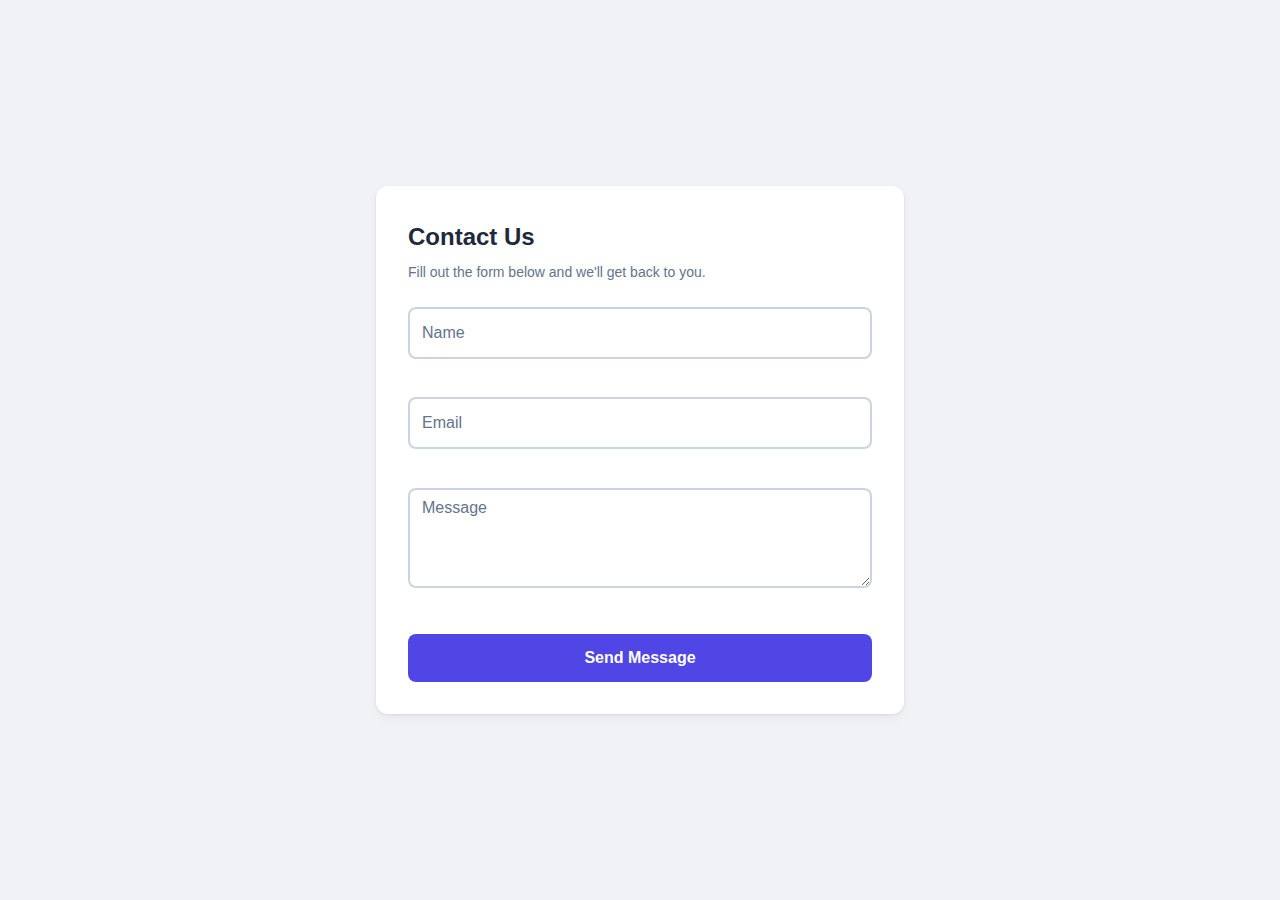
<file: index.html>
<!DOCTYPE html>
<html lang="en">
<head>
  <meta charset="UTF-8">
  <meta name="viewport" content="width=device-width, initial-scale=1.0">
  <title>Feedback & System State</title>
  <link rel="stylesheet" href="css/styles.css">
  <link rel="stylesheet" href="css/animations.css">
</head>
<body>
  <div id="toast-container" aria-live="polite"></div>

  <main>
    <div class="card">
      <h1>Contact Us</h1>
      <p class="subtitle">Fill out the form below and we'll get back to you.</p>

      <form id="contact-form" novalidate>
        <div class="form-group">
          <input type="text" id="name" name="name" placeholder=" " required autocomplete="name">
          <label for="name">Name</label>
          <span class="error-message" data-for="name"></span>
        </div>

        <div class="form-group">
          <input type="email" id="email" name="email" placeholder=" " required autocomplete="email">
          <label for="email">Email</label>
          <span class="error-message" data-for="email"></span>
        </div>

        <div class="form-group">
          <textarea id="message" name="message" rows="4" placeholder=" " required></textarea>
          <label for="message">Message</label>
          <span class="error-message" data-for="message"></span>
        </div>

        <button type="submit" id="submit-btn">
          <span class="btn-text">Send Message</span>
          <span class="btn-spinner" aria-hidden="true">
            <svg viewBox="0 0 24 24" width="20" height="20">
              <circle cx="12" cy="12" r="10" fill="none" stroke="currentColor" stroke-width="3" stroke-dasharray="31.4 31.4" stroke-linecap="round"/>
            </svg>
          </span>
          <span class="btn-check" aria-hidden="true">
            <svg viewBox="0 0 24 24" width="20" height="20">
              <path class="checkmark-path" d="M4 12l6 6L20 6" fill="none" stroke="currentColor" stroke-width="3" stroke-linecap="round" stroke-linejoin="round"/>
            </svg>
          </span>
        </button>
      </form>
    </div>
  </main>

  <script type="module" src="js/app.js"></script>
</body>
</html>
</file>
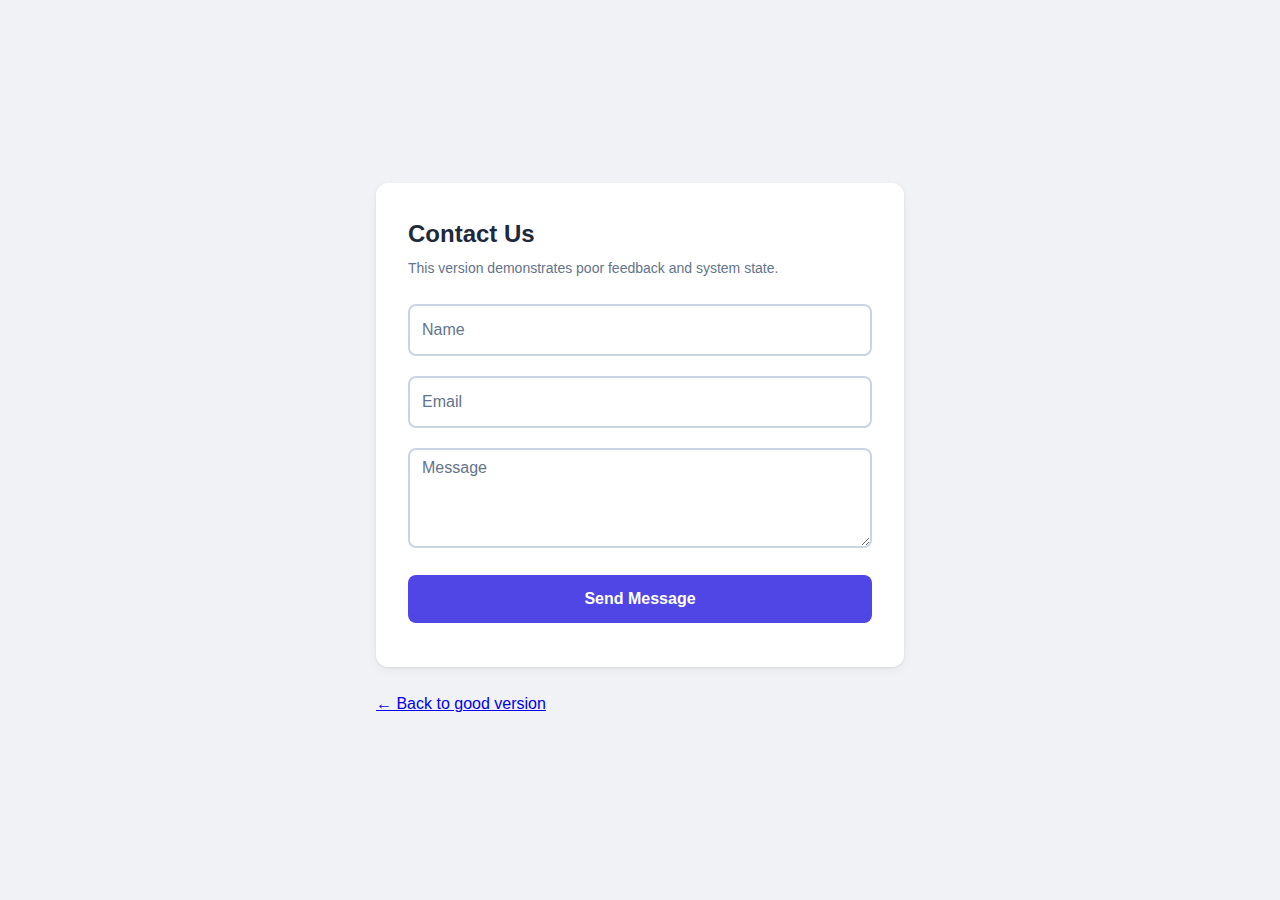
<file: poor.html>
<!DOCTYPE html>
<html lang="en">
<head>
  <meta charset="UTF-8">
  <meta name="viewport" content="width=device-width, initial-scale=1.0">
  <title>Feedback & System State — Poor UX</title>
  <link rel="stylesheet" href="css/styles.css">
  <link rel="stylesheet" href="css/animations.css">
</head>
<body>
  <main>
    <div class="card">
      <h1>Contact Us</h1>
      <p class="subtitle">This version demonstrates poor feedback and system state.</p>

      <form id="contact-form" novalidate>
        <div class="form-group">
          <input type="text" id="name" name="name" placeholder=" " required autocomplete="name">
          <label for="name">Name</label>
        </div>

        <div class="form-group">
          <input type="email" id="email" name="email" placeholder=" " required autocomplete="email">
          <label for="email">Email</label>
        </div>

        <div class="form-group">
          <textarea id="message" name="message" rows="4" placeholder=" " required></textarea>
          <label for="message">Message</label>
        </div>

        <button type="submit" id="submit-btn">
          <span class="btn-text">Send Message</span>
        </button>

        <p id="done-message" style="margin-top: 12px; color: var(--color-text-muted); font-size: 0.875rem;"></p>
      </form>
    </div>

    <a href="index.html" class="compare-link">&larr; Back to good version</a>
  </main>

  <script src="js/poor-app.js"></script>
</body>
</html>
</file>
<file: css/styles.css>
:root {
  --color-bg: #f0f2f5;
  --color-card: #ffffff;
  --color-primary: #4f46e5;
  --color-primary-hover: #4338ca;
  --color-success: #16a34a;
  --color-error: #dc2626;
  --color-text: #1e293b;
  --color-text-muted: #64748b;
  --color-border: #cbd5e1;
  --color-border-focus: var(--color-primary);
  --color-toast-bg: #1e293b;
  --color-toast-text: #f8fafc;
  --radius: 12px;
  --radius-sm: 8px;
  --shadow: 0 1px 3px rgba(0, 0, 0, 0.08), 0 4px 12px rgba(0, 0, 0, 0.04);
  --shadow-lg: 0 4px 16px rgba(0, 0, 0, 0.12);
  --timing-fast: 150ms;
  --timing-normal: 200ms;
  --timing-slow: 300ms;
  --ease: cubic-bezier(0.4, 0, 0.2, 1);
}

*,
*::before,
*::after {
  box-sizing: border-box;
  margin: 0;
  padding: 0;
}

body {
  font-family: -apple-system, BlinkMacSystemFont, "Segoe UI", Roboto, "Helvetica Neue", Arial, sans-serif;
  background: var(--color-bg);
  color: var(--color-text);
  line-height: 1.6;
  min-height: 100vh;
}

main {
  max-width: 560px;
  margin: 0 auto;
  padding: 16px;
  min-height: 100vh;
  display: flex;
  justify-content: center;
  flex-direction: column;
  gap: 24px;
}

.card {
  background: var(--color-card);
  border-radius: var(--radius);
  box-shadow: var(--shadow);
  padding: 32px;
}

h1 {
  font-size: 1.5rem;
  font-weight: 700;
  margin-bottom: 4px;
}

h2 {
  font-size: 1.125rem;
  font-weight: 600;
  margin-bottom: 16px;
}

.subtitle {
  color: var(--color-text-muted);
  font-size: 0.875rem;
  margin-bottom: 24px;
}

/* Form */
.form-group {
  position: relative;
  margin-bottom: 20px;
}

.form-group input,
.form-group textarea {
  width: 100%;
  padding: 10px 12px;
  font-size: 1rem;
  font-family: inherit;
  border: 2px solid var(--color-border);
  border-radius: var(--radius-sm);
  background: transparent;
  color: var(--color-text);
  outline: none;
  transition: border-color var(--timing-normal) var(--ease),
              padding var(--timing-normal) var(--ease);
  resize: vertical;
}

.form-group input {
  height: 52px;
}

/* Shift text down when label floats */
.form-group input:focus,
.form-group input:not(:placeholder-shown),
.form-group textarea:focus,
.form-group textarea:not(:placeholder-shown) {
  padding: 22px 12px 6px;
}

.form-group textarea {
  min-height: 100px;
}

.form-group label {
  position: absolute;
  left: 14px;
  top: 18px;
  font-size: 1rem;
  line-height: 1;
  color: var(--color-text-muted);
  pointer-events: none;
  transition: all var(--timing-normal) var(--ease);
  transform-origin: left top;
}

.form-group:has(textarea) label {
  top: 12px;
}

/* Floating label: active when input focused or has content */
.form-group input:focus + label,
.form-group input:not(:placeholder-shown) + label,
.form-group textarea:focus + label,
.form-group textarea:not(:placeholder-shown) + label,
.form-group input.has-value + label,
.form-group textarea.has-value + label {
  top: 6px;
  font-size: 0.7rem;
  color: var(--color-primary);
}

.form-group input:focus,
.form-group textarea:focus {
  border-color: var(--color-border-focus);
}

/* Validation error state */
.form-group.has-error input,
.form-group.has-error textarea {
  border-color: var(--color-error);
}

.form-group.has-error label {
  color: var(--color-error);
}

.error-message {
  display: block;
  font-size: 0.75rem;
  color: var(--color-error);
  min-height: 1.2em;
  margin-top: 4px;
  opacity: 0;
  transition: opacity var(--timing-normal) var(--ease);
}

.form-group.has-error .error-message {
  opacity: 1;
}

/* Submit button */
#submit-btn {
  position: relative;
  width: 100%;
  padding: 14px 24px;
  font-size: 1rem;
  font-weight: 600;
  font-family: inherit;
  color: #fff;
  background: var(--color-primary);
  border: none;
  border-radius: var(--radius-sm);
  cursor: pointer;
  overflow: hidden;
  transition: background-color var(--timing-normal) var(--ease),
              transform var(--timing-fast) var(--ease);
  display: flex;
  align-items: center;
  justify-content: center;
  min-height: 48px;
}

#submit-btn:hover:not(:disabled) {
  background: var(--color-primary-hover);
}

#submit-btn:active:not(:disabled) {
  transform: scale(0.98);
}

#submit-btn:disabled {
  cursor: not-allowed;
  opacity: 0.85;
}

#submit-btn.is-success {
  background: var(--color-success);
}

.btn-text,
.btn-spinner,
.btn-check {
  transition: opacity var(--timing-fast) var(--ease);
}

.btn-spinner,
.btn-check {
  position: absolute;
  opacity: 0;
  display: flex;
  align-items: center;
  justify-content: center;
}

/* Submitting state */
#submit-btn.is-submitting .btn-text { opacity: 0; }
#submit-btn.is-submitting .btn-spinner { opacity: 1; }

/* Success state */
#submit-btn.is-success .btn-text { opacity: 0; }
#submit-btn.is-success .btn-check { opacity: 1; }

/* Submitting form dim */
form.is-submitting {
  opacity: 0.6;
  pointer-events: none;
  transition: opacity var(--timing-normal) var(--ease);
}

form:not(.is-submitting) {
  opacity: 1;
  transition: opacity var(--timing-normal) var(--ease);
}

/* Toast */
#toast-container {
  position: fixed;
  top: 16px;
  left: 50%;
  transform: translateX(-50%);
  z-index: 1000;
  display: flex;
  flex-direction: column;
  gap: 8px;
  pointer-events: none;
}

.toast {
  background: var(--color-toast-bg);
  color: var(--color-toast-text);
  padding: 12px 20px;
  border-radius: var(--radius-sm);
  box-shadow: var(--shadow-lg);
  font-size: 0.875rem;
  font-weight: 500;
  pointer-events: auto;
  white-space: nowrap;
}

.toast.toast-success {
  border-left: 4px solid var(--color-success);
}

.toast.toast-error {
  border-left: 4px solid var(--color-error);
}
</file>
<file: css/animations.css>
/* Keyframes */
@keyframes spin {
  to { transform: rotate(360deg); }
}

@keyframes shake {
  0%, 100% { transform: translateX(0); }
  20% { transform: translateX(-6px); }
  40% { transform: translateX(6px); }
  60% { transform: translateX(-4px); }
  80% { transform: translateX(4px); }
}

@keyframes checkmark-draw {
  from {
    stroke-dashoffset: 30;
  }
  to {
    stroke-dashoffset: 0;
  }
}


/* Spinner rotation */
.btn-spinner svg {
  animation: spin 0.8s linear infinite;
}

/* Checkmark draw */
.btn-check .checkmark-path {
  stroke-dasharray: 30;
  stroke-dashoffset: 30;
}

#submit-btn.is-success .btn-check .checkmark-path {
  animation: checkmark-draw 400ms ease forwards;
}

/* Shake on validation error */
.animate-shake {
  animation: shake 300ms ease;
}
</file>
